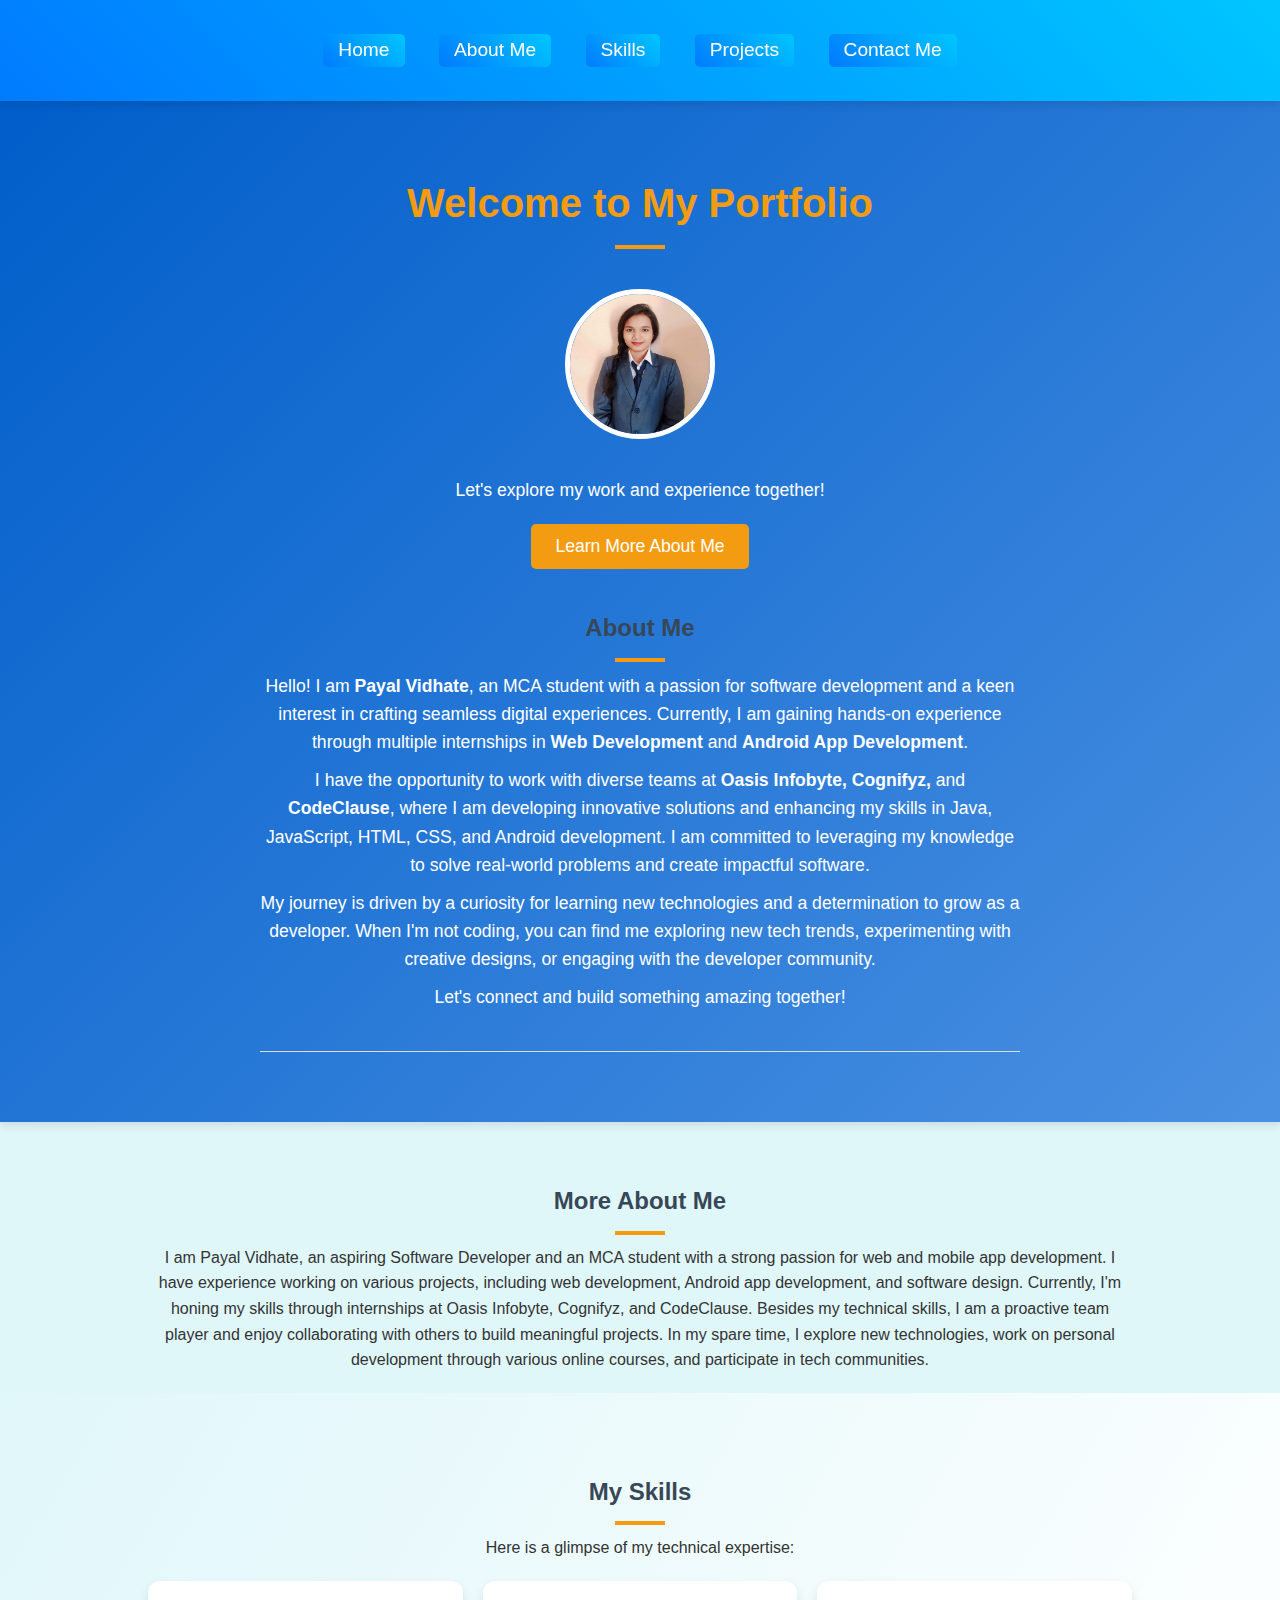
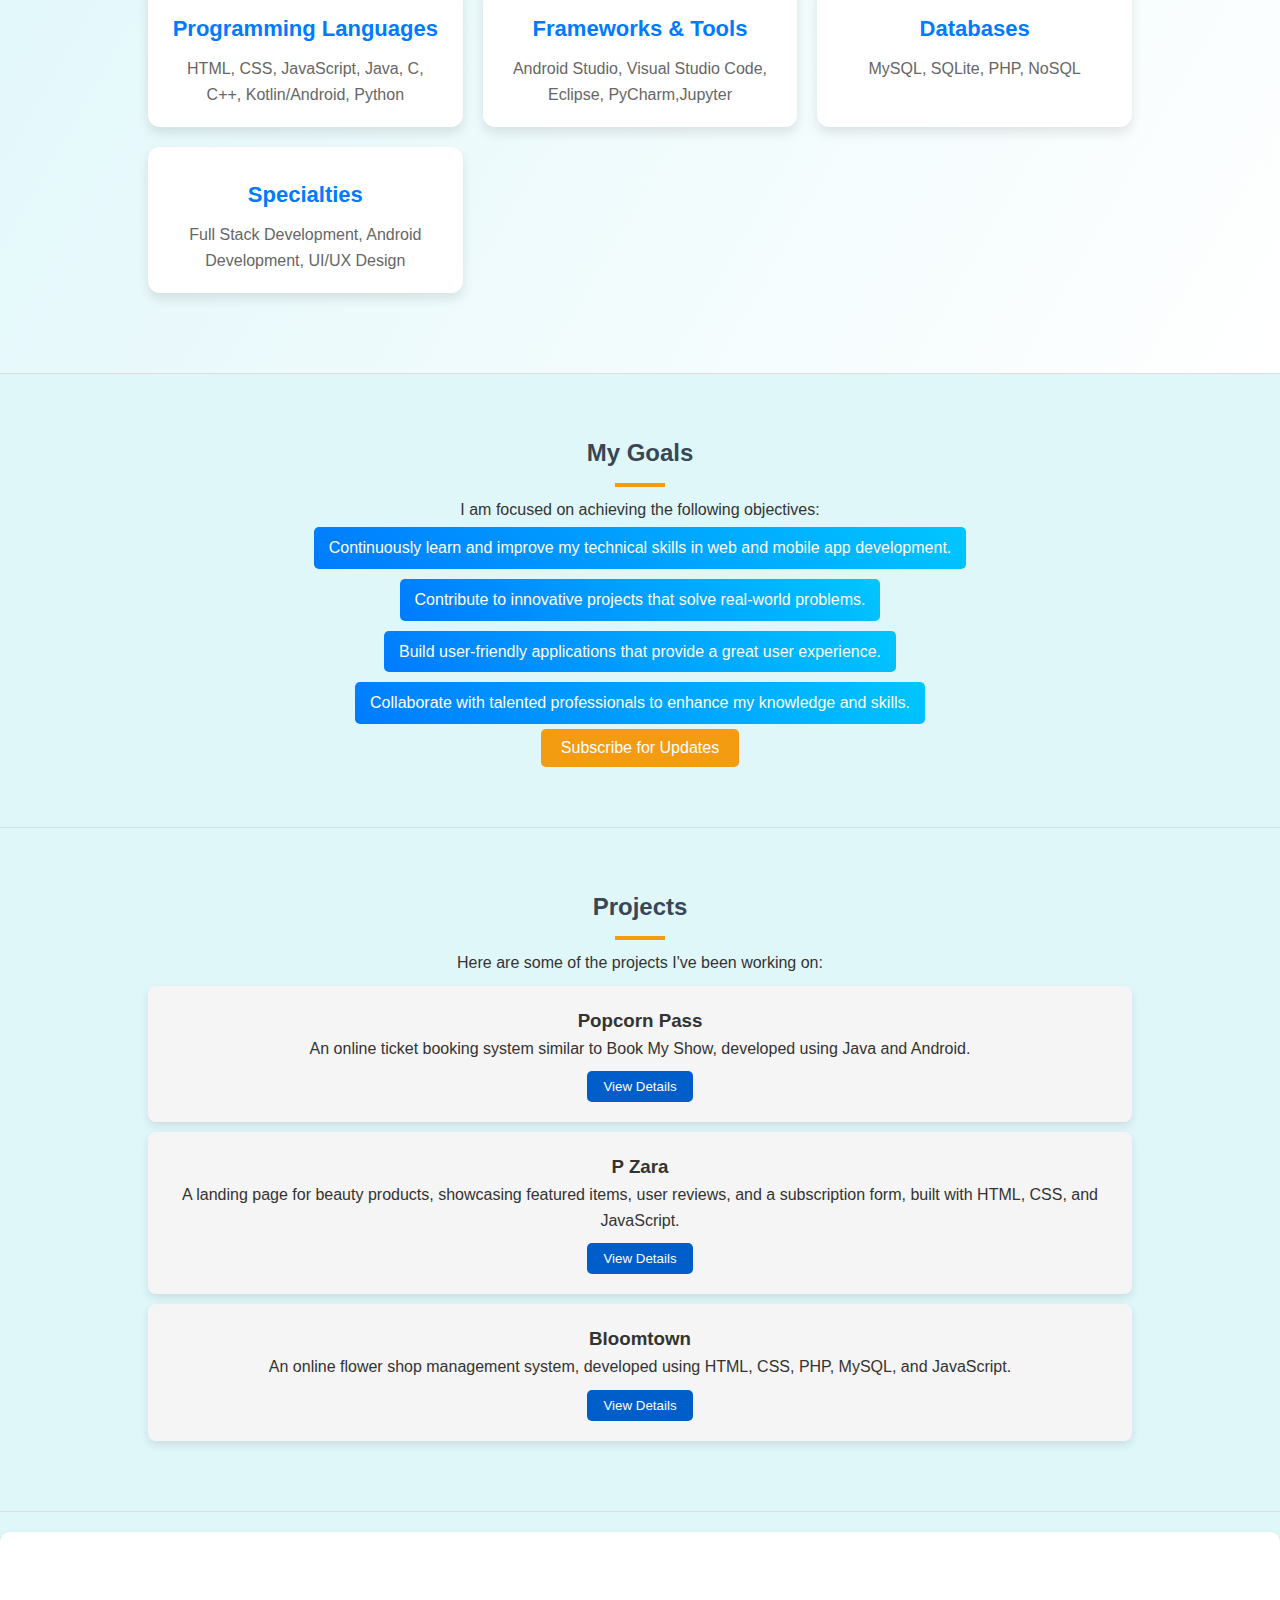
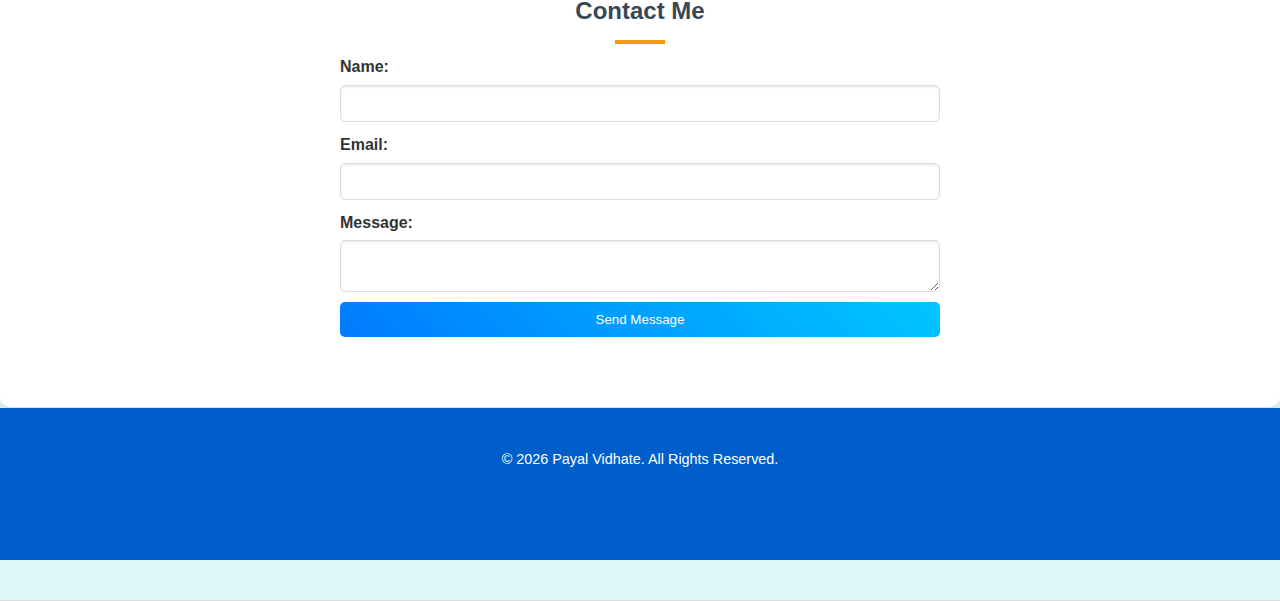
<file: index.html>
<!DOCTYPE html>
<html lang="en">
<head>
    <meta charset="UTF-8">
    <meta name="viewport" content="width=device-width, initial-scale=1.0">
    <title>Payal's Portfolio</title>
    <link rel="stylesheet" href="styles.css">
</head>
<body>
    <nav>
        <div class="container">
            <ul>
                <li><a href="#home">Home</a></li>
                <li><a href="#about">About Me</a></li>
                <li><a href="#skills">Skills</a></li>
                <li><a href="#projects">Projects</a></li>
                <li><a href="#contact">Contact Me</a></li>
            </ul>
        </div>
    </nav>
    <header id="home">
        <div class="container">
            <h1>Welcome to My Portfolio</h1>
            <img src="profile.jpg" alt="Payal Vidate">
            <p>Let's explore my work and experience together!</p>
            <button class="cta-button">Learn More About Me</button>
            <section id="about">
                <h2>About Me</h2>
                <p>Hello! I am <strong>Payal Vidhate</strong>, an MCA student with a passion for software development and a keen interest in crafting seamless digital experiences. Currently, I am gaining hands-on experience through multiple internships in <strong>Web Development</strong> and <strong>Android App Development</strong>.</p>
                
                <p>I have the opportunity to work with diverse teams at <strong>Oasis Infobyte, Cognifyz,</strong> and <strong>CodeClause</strong>, where I am developing innovative solutions and enhancing my skills in Java, JavaScript, HTML, CSS, and Android development. I am committed to leveraging my knowledge to solve real-world problems and create impactful software.</p>
            
                <p>My journey is driven by a curiosity for learning new technologies and a determination to grow as a developer. When I'm not coding, you can find me exploring new tech trends, experimenting with creative designs, or engaging with the developer community.</p>
                
                <p>Let's connect and build something amazing together!</p>
            </section>
        </div>
    </header>
    
 <!-- About Me Section -->
<section id="about" class="about">
    <div class="container">
        <h2>More About Me</h2>
        <p>I am Payal Vidhate, an aspiring Software Developer and an MCA student with a strong passion for web and mobile app development. I have experience working on various projects, including web development, Android app development, and software design. Currently, I'm honing my skills through internships at Oasis Infobyte, Cognifyz, and CodeClause.
                Besides my technical skills, I am a proactive team player and enjoy collaborating with others to build meaningful projects. In my spare time, I explore new technologies, work on personal development through various online courses, and participate in tech communities.</p>
        
        </div>
<!-- Skills Section -->
<section id="skills" class="skills">
    <div class="container">
        <h2>My Skills</h2>
        <p>Here is a glimpse of my technical expertise:</p>
        <div class="skill-set">
            <div class="skill-item">
                <div class="skill-icon">
                    <i class="fas fa-code"></i>
                </div>
                <h3>Programming Languages</h3>
                <p>HTML, CSS, JavaScript, Java, C, C++, Kotlin/Android, Python</p>
            </div>
            <div class="skill-item">
                <div class="skill-icon">
                    <i class="fas fa-cogs"></i>
                </div>
                <h3>Frameworks & Tools</h3>
                <p>Android Studio, Visual Studio Code, Eclipse, PyCharm,Jupyter</p>
            </div>
            <div class="skill-item">
                <div class="skill-icon">
                    <i class="fas fa-database"></i>
                </div>
                <h3>Databases</h3>
                <p>MySQL, SQLite, PHP, NoSQL</p>
            </div>
            <div class="skill-item">
                <div class="skill-icon">
                    <i class="fas fa-laptop-code"></i>
                </div>
                <h3>Specialties</h3>
                <p>Full Stack Development, Android Development, UI/UX Design</p>
            </div>
        </div>
    </div>
</section>
<!-- Goals Section -->
<section id="goals" class="goals">
    <div class="container">
        <h2>My Goals</h2>
        <p>I am focused on achieving the following objectives:</p>
        <ul>
            <li>Continuously learn and improve my technical skills in web and mobile app development.</li>
            <li>Contribute to innovative projects that solve real-world problems.</li>
            <li>Build user-friendly applications that provide a great user experience.</li>
            <li>Collaborate with talented professionals to enhance my knowledge and skills.</li>
        </ul>
        <button id="subscribeBtn" class="btn">Subscribe for Updates</button>
        <div id="subscribeModal" class="modal">
            <div class="modal-content">
                <span class="close">&times;</span>
                <h3>Subscribe to My Updates</h3>
                <form id="subscribeForm">
                    <label for="email">Enter your email:</label>
                    <input type="email" id="email" name="email" required>
                    <button type="submit" class="btn">Subscribe</button>
                </form>
            </div>
        </div>
    </div>
</section>

<section id="projects" class="projects">
    <div class="container">
        <h2>Projects</h2>
        <p>Here are some of the projects I've been working on:</p>
        <div class="project-list">
            <!-- Project 1: Popcorn Pass -->
            <div class="project-item" onclick="showProjectDetails('popcorn')">
                <h3>Popcorn Pass</h3>
                <p>An online ticket booking system similar to Book My Show, developed using Java and Android.</p>
                <button class="details-button">View Details</button>
            </div>

            <!-- Project 2: P Zara -->
            <div class="project-item" onclick="showProjectDetails('pzara')">
                <h3>P Zara</h3>
                <p>A landing page for beauty products, showcasing featured items, user reviews, and a subscription form, built with HTML, CSS, and JavaScript.</p>
                <button class="details-button">View Details</button>
            </div>

            <!-- Project 3: Bloomtown -->
            <div class="project-item" onclick="showProjectDetails('bloomtown')">
                <h3>Bloomtown</h3>
                <p>An online flower shop management system, developed using HTML, CSS, PHP, MySQL, and JavaScript.</p>
                <button class="details-button">View Details</button>
            </div>
        </div>
    </div>
</section>

<!-- Modal for Project Details -->
<div id="projectModal" class="modal">
    <div class="modal-content">
        <span class="close">&times;</span>
        <div id="projectDetails"></div>
    </div>
</div>

<section id="contact" class="contact">
    <div class="container">
        <h2>Contact Me</h2>
        <form id="contactForm">
            <label for="name">Name:</label>
            <input type="text" id="name" name="name" required>

            <label for="email">Email:</label>
            <input type="email" id="email" name="email" required>

            <label for="message">Message:</label>
            <textarea id="message" name="message" required></textarea>

            <button type="submit">Send Message</button>
            <div id="formFeedback" class="form-feedback"></div>
        </form>
    </div>
</section>

<footer>
    <div class="container">
        <p>&copy; <span id="currentYear"></span> Payal Vidhate. All Rights Reserved.</p>
        <div class="social-media">
            <a href="https://www.linkedin.com/in/payal-vidhate-027290274" target="_blank"><i class="fab fa-linkedin"></i></a>
            <a href="https://github.com/PayalV09" target="_blank"><i class="fab fa-github"></i></a>
        </div>
        <button id="backToTop" class="back-to-top">Back to Top</button>
    </div>
</footer>


    <script src="scripts.js"></script>
</body>
</html>
</file>
<file: styles.css>
/* General Styles */
* {
    margin: 0;
    padding: 0;
    box-sizing: border-box;
    font-family: 'Arial', sans-serif;
}

body {
    line-height: 1.6;
    background-color: #e0f7fa;
    color: #333;
}

.container {
    width: 80%;
    margin: auto;
    overflow: hidden;
    padding: 20px;
}

/* Navigation Bar */
nav {
    background: linear-gradient(45deg, #007bff, #00c6ff);
    color: #fff;
    padding: 15px 0;
    position: sticky;
    top: 0;
    z-index: 1000;
    box-shadow: 0 4px 8px rgba(0, 0, 0, 0.1);
}

nav ul {
    list-style: none;
    text-align: center;
}

nav ul li {
    display: inline;
    margin: 0 15px;
}

nav ul li a {
    color: #fff;
    text-decoration: none;
    font-size: 1.2rem;
    transition: color 0.3s;
}

nav ul li a:hover {
    color: #ffeb3b;
}
/* Header */
header {
    background: linear-gradient(135deg, #005eca, #4a90e2); /* Blue gradient */
    color: #fff;
    padding: 50px 0;
    text-align: center;
    box-shadow: 0 4px 8px rgba(0, 0, 0, 0.1);
    position: relative;
    overflow: hidden;
}

header .container {
    max-width: 800px;
    margin: auto;
    text-align: center;
}

header h1 {
    font-size: 2.5rem;
    margin-bottom: 20px;
    animation: fadeIn 2s ease-in-out;
    color: #f39c12; /* Gold color */
}

header img {
    width: 150px;
    height: 150px;
    border-radius: 50%;
    margin: 20px 0;
    border: 5px solid #fff;
    transition: transform 0.3s, box-shadow 0.3s;
}

header img:hover {
    transform: scale(1.1);
    box-shadow: 0 0 15px rgba(255, 255, 255, 0.8);
}

header p {
    font-size: 1.1rem;
    margin-top: 10px;
    animation: slideIn 1.5s ease-out;
    color: #fff;
}

/* Keyframes for Animations */
@keyframes fadeIn {
    0% {
        opacity: 0;
        transform: translateY(-20px);
    }
    100% {
        opacity: 1;
        transform: translateY(0);
    }
}

@keyframes slideIn {
    0% {
        opacity: 0;
        transform: translateX(-50px);
    }
    100% {
        opacity: 1;
        transform: translateX(0);
    }
}

/* Button for Interactivity */
header .cta-button {
    display: inline-block;
    background: #f39c12; /* Gold color */
    color: #fff;
    padding: 12px 24px;
    border: none;
    border-radius: 5px;
    cursor: pointer;
    font-size: 1.1rem;
    margin-top: 20px;
    transition: background 0.3s, transform 0.3s;
}

header .cta-button:hover {
    background: #d35400; /* Darker shade of gold */
    transform: translateY(-3px);
    box-shadow: 0 8px 16px rgba(0, 0, 0, 0.2);
}


/* Sections */
section {
    padding: 40px 0;
    border-bottom: 1px solid #ddd;
    text-align: center;
}

h1, h2 {
    text-align: center;
    margin-bottom: 10px;
    color: #384756;
    font-weight: bold;
    position: relative;
}

h1::after, h2::after {
    content: '';
    width: 50px;
    height: 4px;
    background:  #f39c12;
    display: block;
    margin: 10px auto;
}

ul {
    list-style: none;
    padding: 0;
    text-align: center;
}

ul li {
    display: inline-block;
    margin: 5px 15px;
    background: linear-gradient(45deg, #007bff, #00c6ff);
    color: #fff;
    padding: 8px 15px;
    border-radius: 5px;
    transition: background0.3s, transform 0.3s;
}

ul li:hover {
    background: linear-gradient(45deg, #ffeb3b, #ff4081);
    transform: translateY(-5px);
}

/* Contact Section */
.contact {
    text-align: center;
    padding: 40px;
    background-color: #ffffff;
    border-radius: 10px;
    box-shadow: 0 4px 8px rgba(0, 0, 0, 0.1);
    margin-top: 20px;
}

.contact form {
    max-width: 400px;
    margin: auto;
    text-align: left;
}

.contact form label {
    display: block;
    margin-bottom: 5px;
    font-weight: bold;
    color: #333;
}

.contact form input, .contact form textarea {
    width: 100%;
    padding: 10px;
    margin-bottom: 10px;
    border: 1px solid #ddd;
    border-radius: 5px;
    box-shadow: inset 0 1px 3px rgba(0, 0, 0, 0.1);
    transition: border-color 0.3s;
}

.contact form input:focus, .contact form textarea:focus {
    border-color: #007bff;
    outline: none;
}

.contact form button {
    display: inline-block;
    background: linear-gradient(45deg, #007bff, #00c6ff);
    color: #fff;
    padding: 10px 20px;
    border: none;
    border-radius: 5px;
    cursor: pointer;
    transition: background0.3s, transform 0.3s;
}

.contact form button:hover {
    background: linear-gradient(45deg, #ff4081, #ffeb3b);
    transform: translateY(-3px);
}

/* Footer */
footer {
    text-align: center;
    padding: 20px;
    background: #333;
    color: #fff;
    font-size: 0.9rem;
    position: relative;
    bottom: 0;
}

/* Skills Section Styles */
.skills {
    background: linear-gradient(120deg, #e0f7fa, #ffffff);
    padding: 60px 0;
    text-align: center;
}

.skill-set {
    display: grid;
    grid-template-columns: repeat(auto-fit, minmax(250px, 1fr));
    gap: 20px;
    margin-top: 20px;
}

.skill-item {
    background: #fff;
    border-radius: 12px;
    padding: 20px;
    box-shadow: 0 6px 12px rgba(0, 0, 0, 0.1);
    transition: transform 0.3s, box-shadow 0.3s;
    position: relative;
    overflow: hidden;
}

.skill-item:hover {
    transform: translateY(-8px);
    box-shadow: 0 8px 16px rgba(0, 0, 0, 0.2);
}

.skill-icon {
    font-size: 40px;
    color: #ff4081;
    margin-bottom: 10px;
    transition: color 0.3s;
}

.skill-item h3 {
    font-size: 22px;
    margin-bottom: 10px;
    color: #007bff;
}

.skill-item p {
    color: #666;
    font-size: 16px;
}

/* Icon Hover Effect */
.skill-item::before {
    content: '';
    position: absolute;
    top: 0;
    left: 0;
    width: 100%;
    height: 100%;
    background: linear-gradient(120deg, #ff4081, #007bff);
    z-index: 0;
    transition: transform 0.5s;
    transform: scaleX(0);
    transform-origin: bottom right;
}

.skill-item:hover::before {
    transform: scaleX(1);
    transform-origin: bottom left;
}

.skill-item * {
    position: relative;
    z-index: 1;
}







/* Project Item Styling */
.project-item {
    padding: 20px;
    margin: 10px 0;
    background-color: #f5f5f5;
    border-radius: 8px;
    cursor: pointer;
    box-shadow: 0 4px 8px rgba(0, 0, 0, 0.1);
    transition: transform 0.3s;
}

.project-item:hover {
    transform: scale(1.05);
    background-color: #eaeaea;
}

.details-button {
    margin-top: 10px;
    padding: 8px 16px;
    background-color: #005eca;
    color: white;
    border: none;
    border-radius: 5px;
    cursor: pointer;
    transition: background-color 0.3s;
}

.details-button:hover {
    background-color: #004ba0;
}

/* Modal Styling */
.modal {
    display: none; /* Hidden by default */
    position: fixed;
    z-index: 2;
    left: 0;
    top: 0;
    width: 100%;
    height: 100%;
    overflow: auto;
    background-color: rgba(0, 0, 0, 0.7);
}

.modal-content {
    background-color: #fefefe;
    margin: 15% auto;
    padding: 20px;
    border: 1px solid #888;
    width: 60%;
    border-radius: 10px;
    box-shadow: 0 5px 15px rgba(0, 0, 0, 0.3);
}

.modal .close {
    color: #aaa;
    float: right;
    font-size: 28px;
    font-weight: bold;
    cursor: pointer;
}

.modal .close:hover,
.modal .close:focus {
    color: black;
    text-decoration: none;
    cursor: pointer;
}
/* Contact Form Styling */
.contact form {
    display: flex;
    flex-direction: column;
    max-width: 600px;
    margin: auto;
}

.contact label {
    margin-bottom: 5px;
    font-weight: bold;
}

.contact input,
.contact textarea {
    margin-bottom: 10px;
    padding: 10px;
    border-radius: 5px;
    border: 1px solid #ddd;
    transition: border-color 0.3s;
}

.contact input:focus,
.contact textarea:focus {
    border-color: #005eca;
    outline: none;
}

.contact button {
    padding: 10px 20px;
    background-color: #005eca;
    color: white;
    border: none;
    border-radius: 5px;
    cursor: pointer;
    transition: background-color 0.3s;
}

.contact button:hover {
    background-color: #004ba0;
}

/* Form Feedback */
.form-feedback {
    margin-top: 10px;
    font-size: 1rem;
}

.success-message {
    color: green;
}

.error-message {
    color: red;
}





/* Footer Styling */
footer {
    background-color: #005eca;
    color: #fff;
    padding: 20px 0;
    text-align: center;
    position: relative;
}

footer p {
    margin: 0;
}

.social-media {
    margin-top: 10px;
}

.social-media a {
    margin: 0 10px;
    color: #fff;
    font-size: 1.5rem;
    transition: color 0.3s;
}

.social-media a:hover {
    color: #ffcc00;
}

/* Back to Top Button */
.back-to-top {
    display: none; /* Hidden by default */
    position: fixed;
    bottom: 20px;
    right: 20px;
    background-color: #ffcc00;
    color: #005eca;
    padding: 10px 15px;
    border: none;
    border-radius: 5px;
    cursor: pointer;
    box-shadow: 0 4px 6px rgba(0, 0, 0, 0.1);
    transition: background-color 0.3s;
}

.back-to-top:hover {
    background-color: #e6b800;
}













/* Icon Hover Effect */
.skill-item::before {
    content: '';
    position: absolute;
    top: 0;
    left: 0;
    width: 100%;
    height: 100%;
    background: linear-gradient(120deg, #00c6ff, #007bff);
    z-index: 0;
    transition: transform 0.5s;
    transform: scaleX(0);
    transform-origin: bottom right;
}

.skill-item:hover::before {
    transform: scaleX(1);
    transform-origin: bottom left;
}

.skill-item * {
    position: relative;
    z-index: 1;
}




















/* Modal Styling */
.modal {
    display: none; /* Hidden by default */
    position: fixed;
    z-index: 1;
    left: 0;
    top: 0;
    width: 100%;
    height: 100%;
    overflow: auto;
    background-color: rgba(0, 0, 0, 0.7); /* Black background with transparency */
}

.modal-content {
    background-color: #fefefe;
    margin: 15% auto;
    padding: 20px;
    border: 1px solid #888;
    width: 40%;
    border-radius: 10px;
    box-shadow: 0 5px 15px rgba(0, 0, 0, 0.3);
}

.close {
    color: #aaa;
    float: right;
    font-size: 28px;
    font-weight: bold;
    cursor: pointer;
}

.close:hover,
.close:focus {
    color: black;
    text-decoration: none;
    cursor: pointer;
}

.btn {
    display: inline-block;
    padding: 10px 20px;
    background-color: #f39c12; /* Gold color */
    color: white;
    border: none;
    border-radius: 5px;
    cursor: pointer;
    font-size: 1rem;
    transition: background 0.3s;
}

.btn:hover {
    background-color: #d35400; /* Darker shade of gold */
}
</file>
